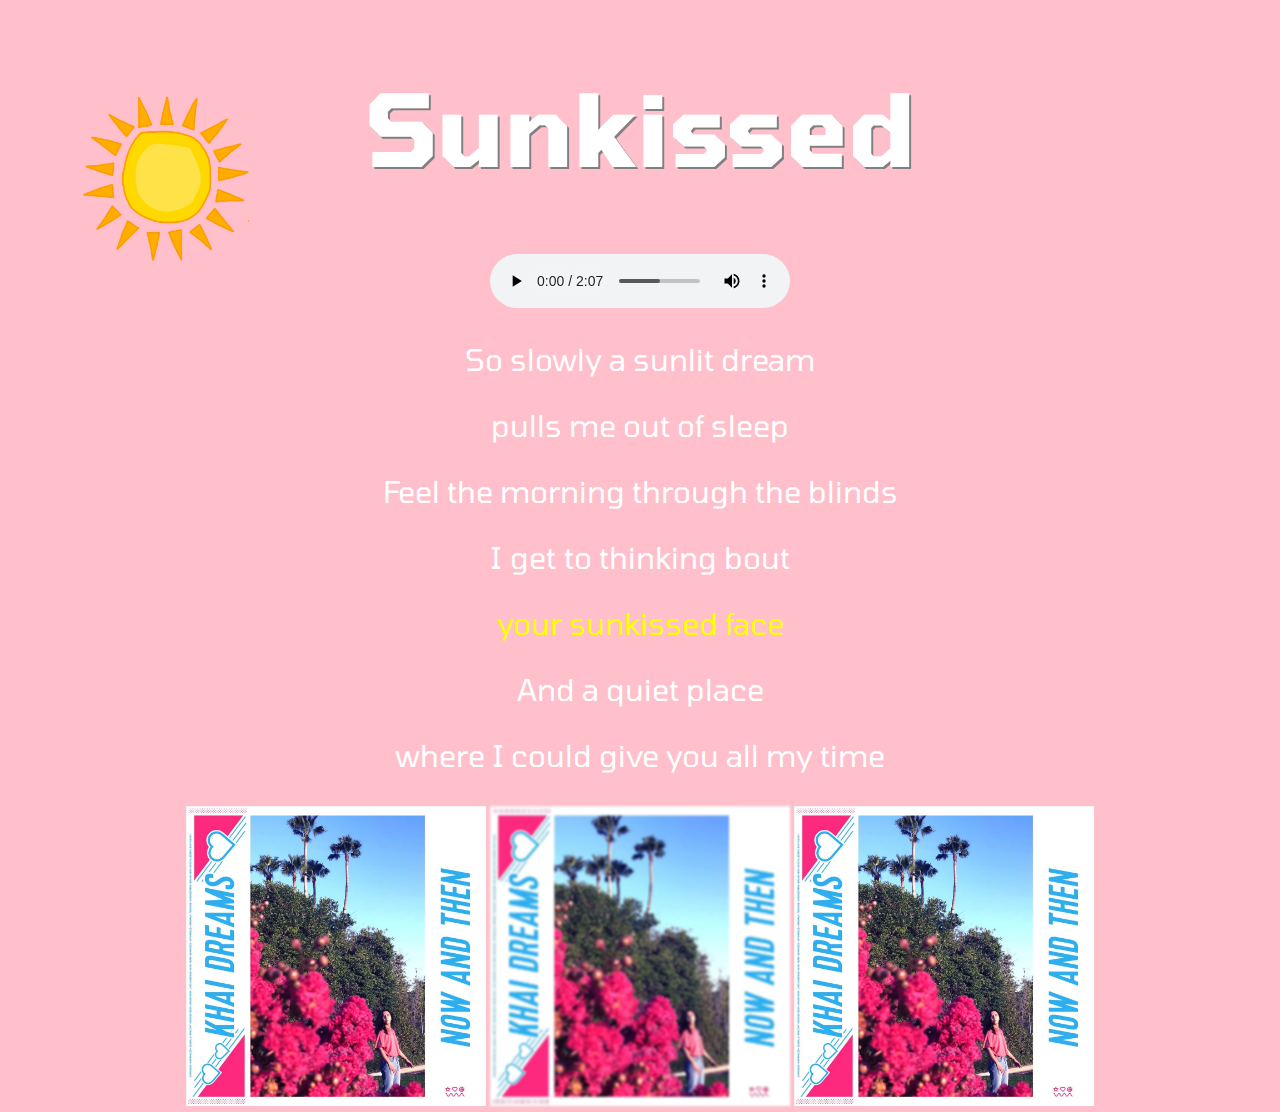
<file: css-diner/index.html>
<!DOCTYPE html>
<html lang="en">

<head>
  <meta name="viewport" content="width=device-width, initial-scale=1">
  <link rel="stylesheet" type="text/css" href="style.css">
  <title>My Sweet Page</title>
  <link href="https://fonts.googleapis.com/css?family=Tomorrow&display=swap" rel="stylesheet">
</head>

<body>

  <img src="sun.png" id="sun">


  <h1>Sunkissed</h2>

    <audio controls>
      <source src="khai dreams - sunkissed.mp3" type="audio/mpeg">
    </audio>


    <div class="my-fun-class">
      <p>So slowly a sunlit dream</p>
      <p>pulls me out of sleep</p>
      <p>Feel the morning through the blinds</p>
      <p>I get to thinking bout</p>
      <p>your sunkissed face</p>
      <p>And a quiet place</p>
      <p>where I could give you all my time</p>
    </div>
    <table>
      <tr class="album">
         <th><img src="images/sunkissed.jpg"></th>
         <th><img src="images/sunkissed.jpg"></th>
         <th><img src="images/sunkissed.jpg"></th>
      </tr>
    </table>



</body>

</html>
</file>
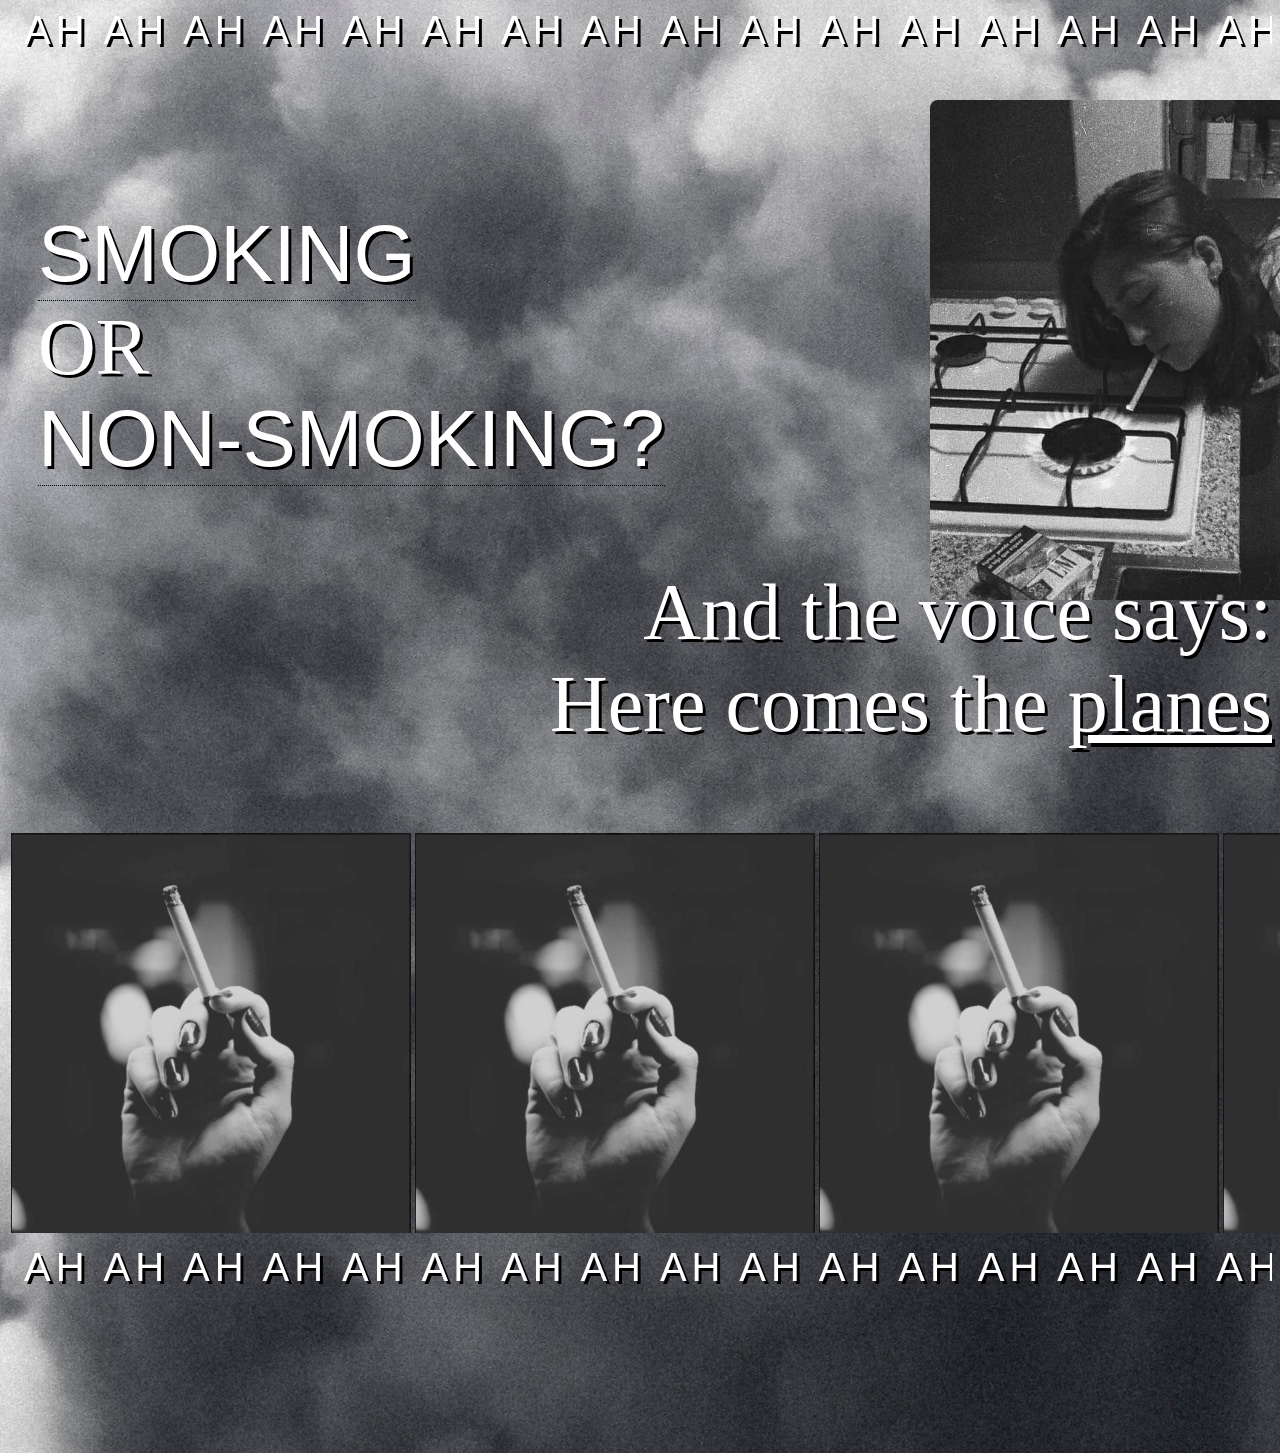
<file: here-come-the-planes/index.html>
<!DOCTYPE html>
<html>
  <head>
    <title>Esther</title>
    <style>
    /* CSS goes here */
    body {
      background-color:white;
      color: white;
      text-align: center;
      font-size: 40px;
      background-image: url("jens-johnsson-qFYBki6u3Ik-unsplash.jpg");
      text-shadow: 3px 3px black;
      font-family: "futura",sans-serif;
    }

    .topimg{
      border-radius: 8px;
      filter: grayscale(100%);
      animation:fadeIn 10s;
    }


    .one{
      margin-left: 30px;
      text-align: left;
      color: white;
      font-size: 80px;
    }

    .tooltip{
      position: relative;
      display: inline-block;
      border-bottom: 1px dotted black;
      color:white;
    }

    .tooltip .tooltiptext {
      visibility: hidden;
      font-size: 30px;
      width: 100px;
      background-color: black;
      color: white;
      text-align: center;
      border-radius: 6px;
      padding: 5px 0;
      position: absolute;
      z-index: 1;
    }

    .tooltip:hover .tooltiptext {
      visibility: visible;
    }


    .tooltip2{
      position: relative;
      display: inline-block;
      border-bottom: 1px dotted black;
      color:white;
    }

    .tooltip2 .tooltiptext2 {
      font-size:30px;
      visibility: hidden;
      width: 120px;
      background-color: black;
      color: #fff;
      text-align: center;
      border-radius: 6px;
      padding: 10px 0;
      position:absolute;
      z-index:1;
    }

   .tooltip2:hover .tooltiptext2 {
     visibility: visible;
    }

    .voice{
      font-size: 80px;
      color:white;
      margin-left: 50px;
    }


    .marquee {
       font-size:40px;
       position: relative;
       width: 100vw;
       max-width: 100%;
       height: 200px;
       overflow: hidden;
       letter-spacing: 5px;
    }

    .track {
       position: absolute;
       white-space: nowrap;
       will-change: transform;
       animation: marquee 32s linear infinite;
    }

    .content{color:white;}

  @keyframes marquee {
    from { transform: translateX(0); }
    to { transform: translateX(-50%); }
  }


    .one{
      animation:fadeIn 2s;
    }

    .voice{
      animation:fadeIn 7s;
    }


    @keyframes fadeIn{
      from{
        opacity:0;
      }
      to{
        opacity:1;
      }
    }


   a{
     color: white;
     text-shadow: 3px 4px black;
   }

   a:hover{
     color:gray;
   }


  /* CSS STOPS here */
    </style>
  </head>







<!-- HTML goes here! -->
  <body>


    <div class="marquee">
     <div class="track">
      <div class="content">&nbsp;AH AH AH AH AH AH AH AH AH AH AH AH AH AH AH AH AH AH AH AH AH AH AH AH AH AH AH AH AH AH AH AH AH AH AH AH AH AH AH AH
      </div>
    </div>
    </div>


    <img style ="position: absolute; TOP:100px; left:930px; WIDTH:500px; HEIGHT:500px" SRC="nosmoking.jpeg" class="topimg" >

    <div class="one">
      <div class="tooltip">
        SMOKING
         <span class="tooltiptext">No</span>
      </div>
      <div>
       <font face="futura">OR</font>
     </div>
       <div class="tooltip2">NON-SMOKING?
          <span class="tooltiptext2">Yes</span>
       </div>
       <br/>
   </div>



    <p class = "voice" align="right">
      <font face="futura">
      And the voice says:
    </br>
    Here comes the <a href="https://franthecrayon.github.io/web-nyu-idm/here-come-the-planes/">planes</a>
  </font>
  </p>

  <table>
    <tr class="card">
      <th><img src="smoking.png" width ="400" height="400"></th>
      <th><img src="smoking.png" width ="400" height="400"></th>
      <th><img src="smoking.png" width ="400" height="400"></th>
      <th><img src="smoking.png" width ="400" height="400"></th>
    </tr>
  </table>


  <div class="marquee">
   <div class="track">
    <div class="content">&nbsp;AH AH AH AH AH AH AH AH AH AH AH AH AH AH AH AH AH AH AH AH AH AH AH AH AH AH AH AH AH AH AH AH AH AH AH AH AH AH AH AH
    </div>
  </div>
  </div>


  </body>
</html>
<!-- HTML STOPS here! -->
</file>
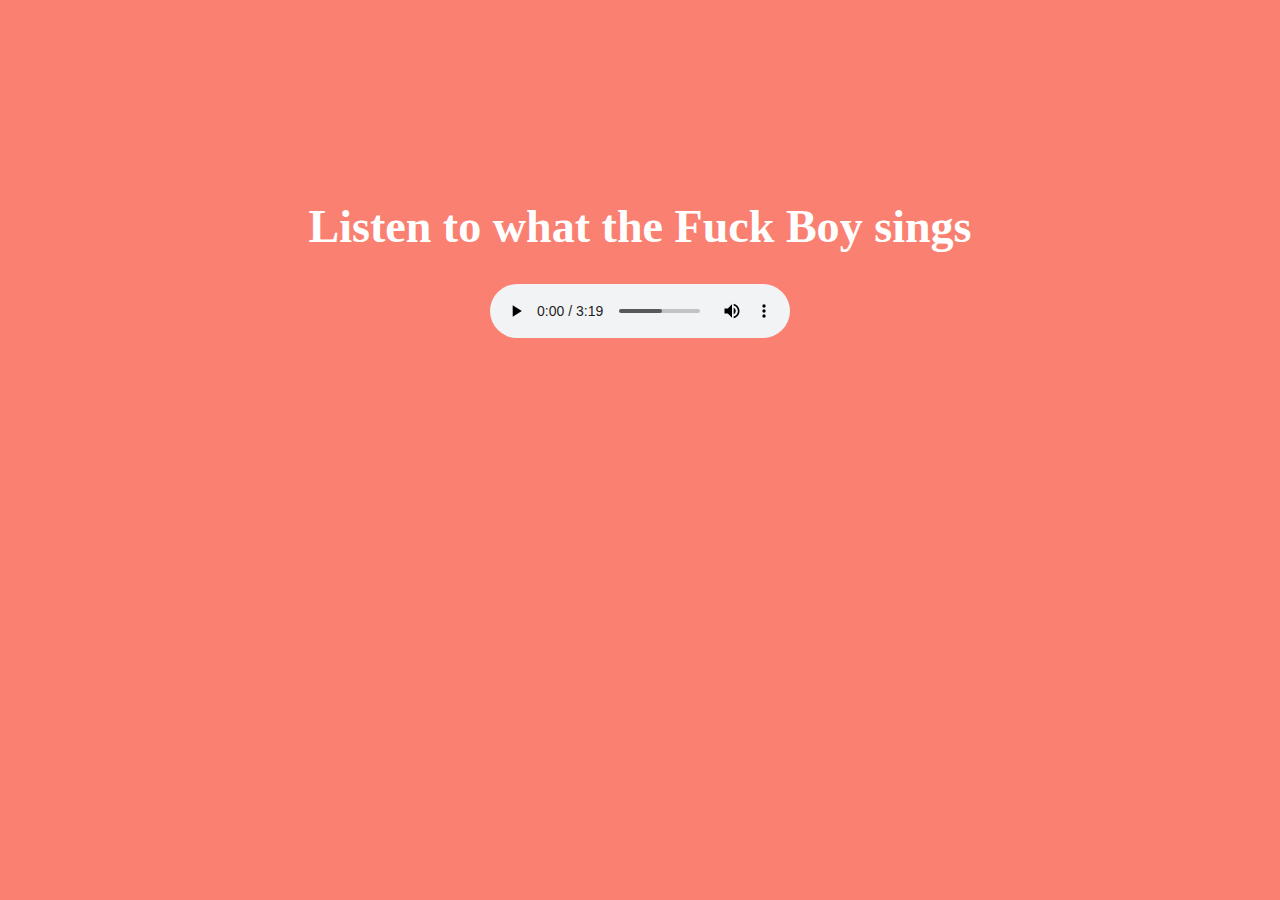
<file: orange/index.html>
<!DOCTYPE html>
<html lang="en">

<head>
  <meta name="viewport" content="width=device-width, initial-scale=1">
  <link rel="stylesheet" type="text/css" href="style.css">
  <title>✨ORANGE LAUV✨</title>
</head>

<body>
  <h1>Listen to what the Fuck Boy sings</h1>

  <audio controls autoplay>
    <source src="lonely.mp3" type="audio/mpeg">
  </audio>

</body>

</html>
</file>
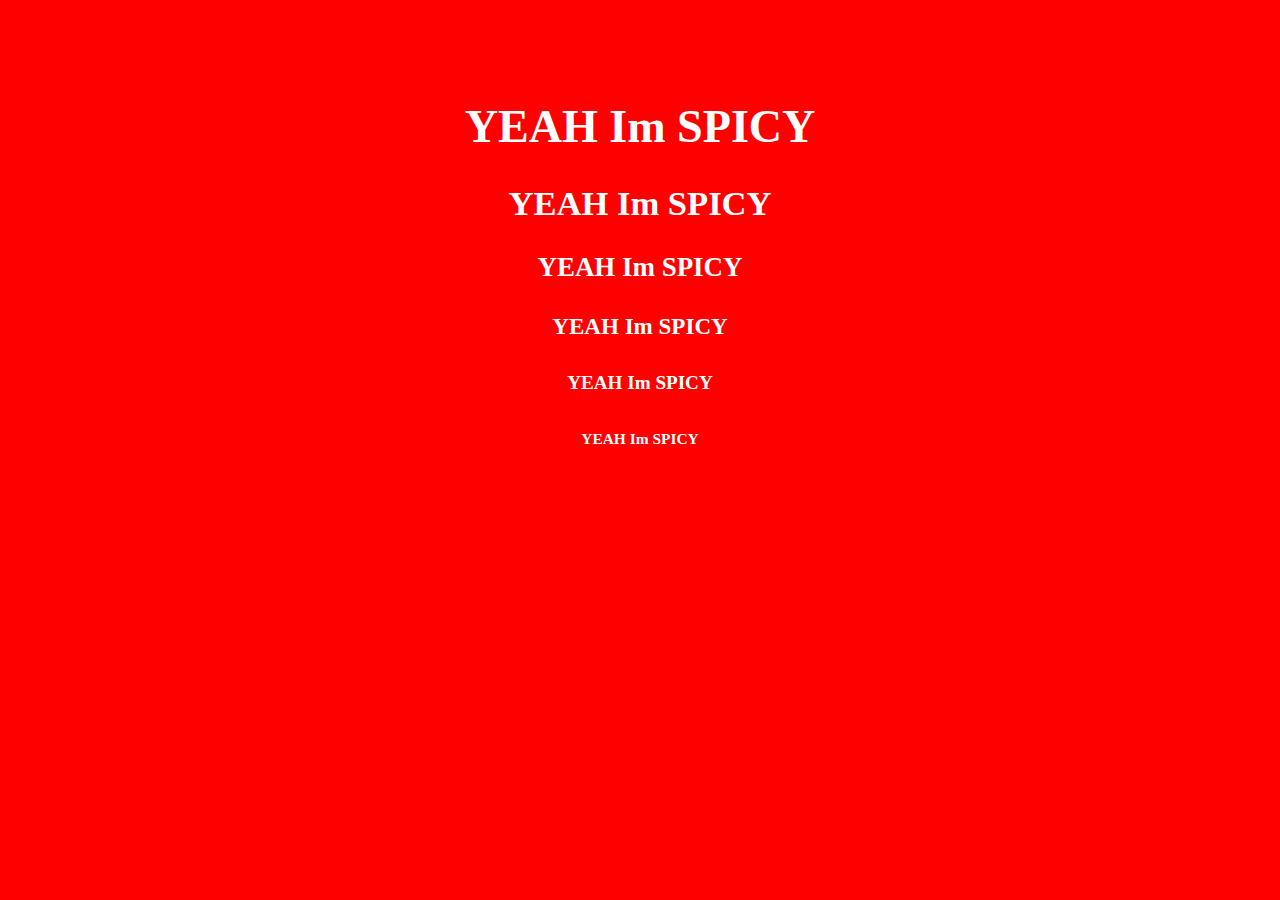
<file: red/index.html>
<!DOCTYPE html>
<html lang="en">

<head>
  <meta name="viewport" content="width=device-width, initial-scale=1">
  <link rel="stylesheet" type="text/css" href="style.css">
  <title>✨RED LAUV✨</title>
</head>

<body>
  <h1>YEAH Im SPICY</h1>
  <h2>YEAH Im SPICY</h2>
  <h3>YEAH Im SPICY</h3>
  <h4>YEAH Im SPICY</h4>
  <h5>YEAH Im SPICY</h5>
  <h6>YEAH Im SPICY</h6>
  



</body>

</html>
</file>
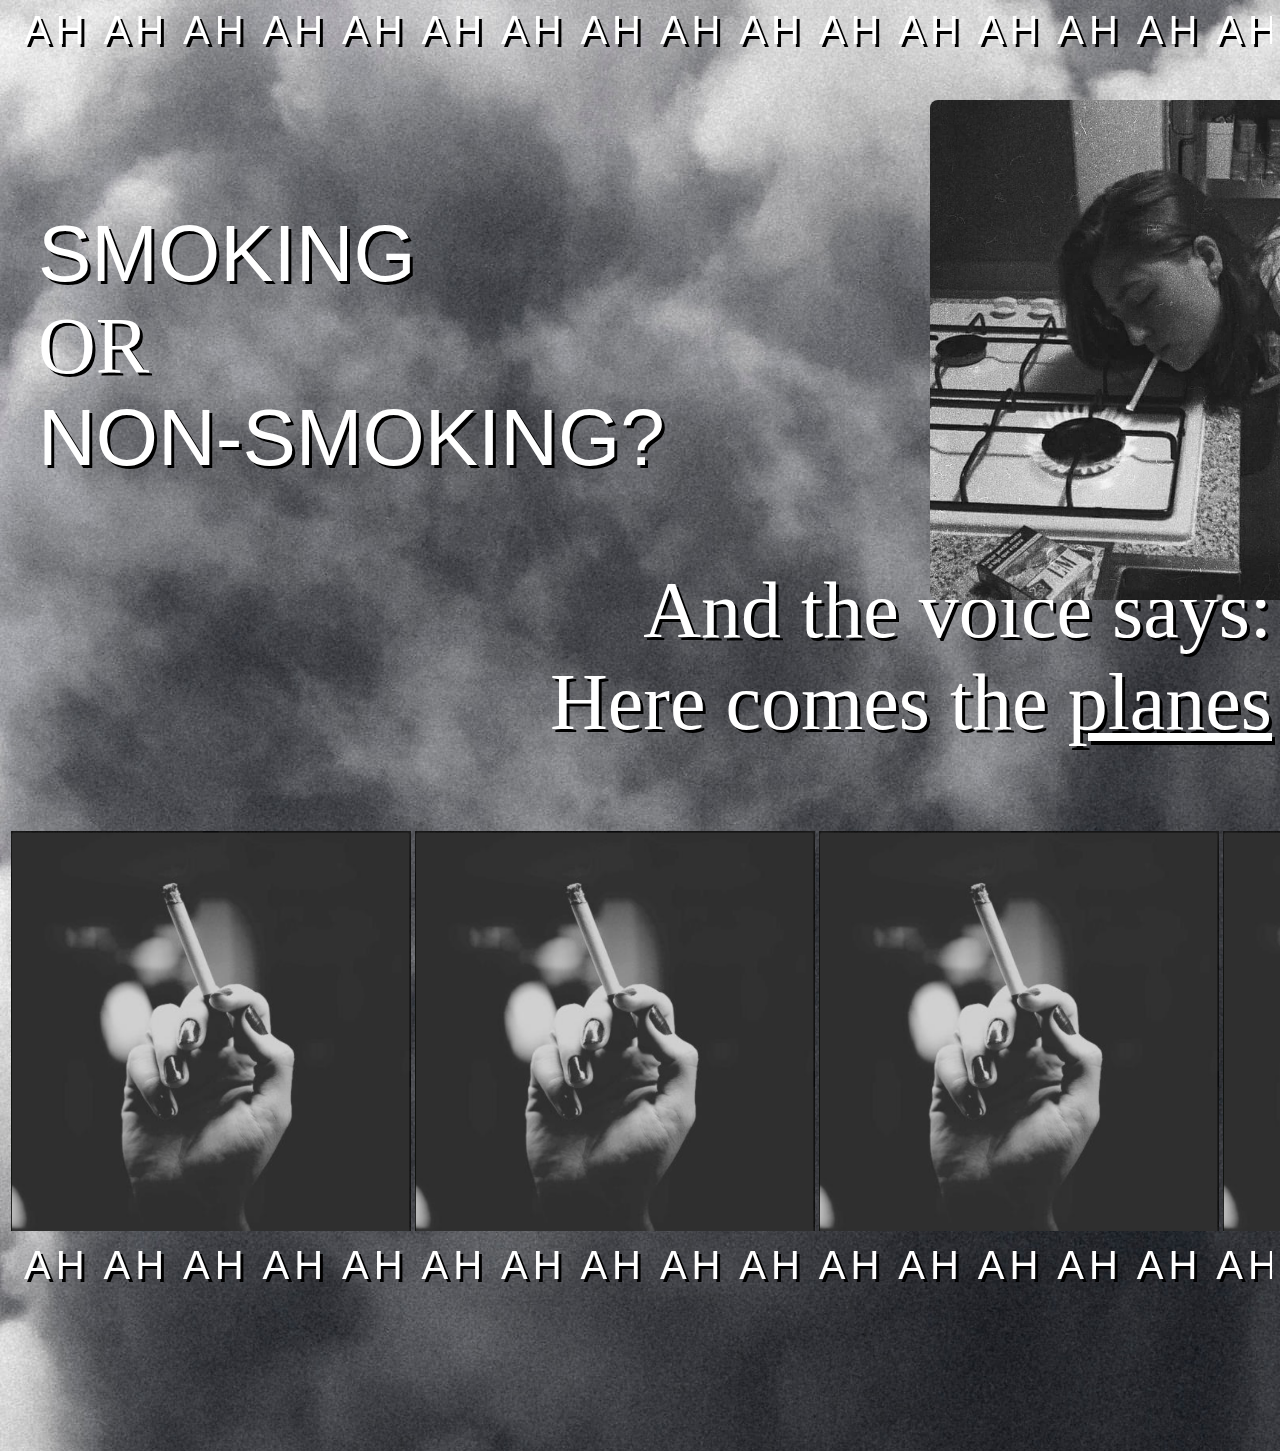
<file: here-come-the-planes/index-commented.html>
<!DOCTYPE html>
<!-- it is an instruction to the web browser about what version of HTML the page is written in. -->
<html>
<head>
  <title>Esther</title>
  <style>
    /* CSS goes here */
    body {
      background-color: white;   /* it sets the whole page's background color */
      color: white;  /* it decides the color of the text basically. */
      text-align: center;  /* The text-align property specifies the horizontal alignment of text in an element. */
      font-size: 40px; /* The font-size in body tag is used as a ruler.(i call it so.) If you set a font-size of 20px on the body element, then 1em = 20px and 2em = 40px */
      background-image: url("jens-johnsson-qFYBki6u3Ik-unsplash.jpg");/* this line adds the image to this page as the background image */
      text-shadow: 3px 3px black;/* it adds the shadows to the text. downward 3px, rightward 3px, and the color of the shadow is black */
      font-family: "futura", sans-serif;
      /* it decides all the font in this page */
    }

    .topimg {/* this is calling the class that i have made in body. */
      border-radius: 8px; /* it makes the image having a curvy border */
      filter: grayscale(100%);/* this line makes the colorful image in black and white*/
      animation: fadeIn 10s;  /* this line let the image to fade in when you load the website */

    }


    .one {
      margin-left: 30px;/* this let the text in class "one" have the margin, which is invisible, that is 30px away from the left side of the web page. */
      text-align: left;/* the text will keep left */
      color: white;
      font-size: 80px;/* the text in class "one" have the font size that is 80px */
    }

    .tooltip {/* tooltip is the one that people often use when you put the mouse on sth, the definition will jump out in a small box or something. */
      position: relative; /* The element is positioned relative to its normal position, so "left:20px" adds 20 pixels to the element's LEFT position */
      display: inline-block;
      /* Compared to display: inline, the major difference is that display: inline-block allows to set a width and height on the element. */
      /* Compared to display: block, the major difference is that display: inline-block does not add a line-break after the element, so the element can sit next to other elements. */
      border-bottom: 1px black;/* it sets the border bottom's style. It is the shorthand property for border-bottom-width, border-bottom-color and border-bottom-style. */
      color: white;
    }

    .tooltip .tooltiptext {
      visibility: hidden;/* when the mouse is not hovering on the text, the tooltip is invisible, which is equal to "hidden" */
      font-size: 30px;
      width: 100px;
      /* it changes the width of the black box that is surrounding the text. If I change it to 10px, the black box will be too small. */
      background-color: black;  /* the background color of the tooltip is black. */
      color: white;  /* the color of the text in tooltip is white */
      text-align: center;
      border-radius: 6px;  /* this rounds the cornor of the outer border edge. */
      padding: 5px;  /* The CSS padding properties are used to generate space around an element's content, inside of any defined borders.  */
      position: absolute;
      z-index: 1; /* it sets the stack order of the element. If the z-index of sth is negative, that thing will be placed behind others that have positive z-index. */
    }

    .tooltip:hover .tooltiptext {
      visibility: visible;
      /* /when the mouse is hovering on the text, the tooltip will be visible. */
    }


    .tooltip2 {
      position: relative;
      /* the defualt positioning is static. Using relative enables us to move the element around by using top, left and so on. */
      display: inline-block;
      border-bottom: 1px black;
      color: white;
    }

    .tooltip2 .tooltiptext2 {
      font-size: 30px;
      visibility: hidden;
      width: 120px;
      background-color: black;
      color: #fff;
      text-align: center;
      border-radius: 6px;
      padding: 10px;
      position: absolute;
      z-index: 1;
    }

    .tooltip2:hover .tooltiptext2 {
      visibility: visible;
    }

    .voice {
      font-size: 80px;
      color: white;
      margin-left: 50px;
    }


    .marquee {
      font-size: 40px;
      position: relative;
      width: 100vw;  /* hundredths of the viewport width */
      max-width: 100%; /* the max-width property defines the maximum width of an element. %:Defines the maximum width in percent of the containing block */
      height: 200px;  /* it controls the height of the invisible border of the marquee. */
      overflow: hidden;
      /* The CSS overflow property controls what happens to content that is too big to fit into an area. Since I put so many AH in the marquee,
      the web page will be too wide if I don't write overflow to control it.*/
      letter-spacing: 5px;  /* it sets the spaces between every two letters in one word.  */
    }

    .track {
      position: absolute;
      /* absolute is special, since it removes the element from the document flow, and everything else renders as if the absolute element doesn't even exist at all. */
      /* this is useful if I want to stick something into specific position, and I dont want everything else to move around it. */
      white-space: nowrap;
      	/* Sequences of whitespace will collapse into a single whitespace. Text will never wrap to the next line.  */
        /* The text continues on the same line until a <br> tag is encountered */
      will-change: transform;
      /* I looked it up on mozilla, and it says that this "will-change" hints the browser how an element is expected to change. However, it is not recommendable
      to use is too often, for the browser is trying very hard to optimize everything. */
      animation: marquee 32s linear infinite;
      /* this means that marquee lasts for 32 seconds and then it will start over agian, and go on forever.  */
    }

    .content {
      color: white;
    }

    @keyframes marquee {
      /* I searched on the internet, and I think it  controls whole processes and overall details of the animation.
       the word "marquee" behind the @keyframes is the name of the movement. And we have the right to name the movement/animation. */
      from {
        transform: translateX(0);
        /* this transform property applies the transformation to an element. We could make rotation, movement and something to the element.  */
      }

      to {
        transform: translateX(-50%);
        /* since the 50% is negative, to my understanding, it means that the element will be moved to left by 50% of the computed dimension along the x-axis
        This enables the marquee to be infinite, since whenever the element is reaching its 50% of of the x-axis, it will start from the begining. So we could have infinite marquee.  */
      }
    }


    .one {
      animation: fadeIn 2s;
      /* it set the whole time for my text to be complitily visible. I choose fadeIn animation to let the content gradually show on the page, which is cool :) */
    }

    .voice {
      animation: fadeIn 7s;
      /* I set this fadeIn animation to 7s since I want the second part of the lyrics shows gradually after the first part of the lyrics appears complitely.  */
    }


    @keyframes fadeIn {
      from {
        opacity: 0;
        /* basically, it will let the things that make use of fadeIn as animation to change their opacity from 0, which is invisible, to 1. */
      }

      to {
        opacity: 1;
        /* this is the point when the text or image is visible. */
      }
    }


    a {/* The <a> tag defines a hyperlink, which is used to link from one page to another. */
      color: white;
      text-shadow: 3px 4px black;
    }

    a:hover {
      /* something:hover means when the mouse is hovering on the content inside of the class, something will change based on the css properties that are added. */
      color: gray;
      /* in this case, when you put your mouse on the word "planes", it will change its color to gray. */
    }


    /* CSS STOPS here */
  </style>
</head>







<!-- HTML goes here! -->

<body>


  <div class="marquee">
    <!-- creating divs and giving them class names enable me to add css to these content here.  -->
    <!-- The <div> tag defines a division or a section in an HTML document. -->
    <!-- The <div> element is often used as a container for other HTML elements to style them with CSS or to perform certain tasks with JavaScript. -->
    <div class="track">
      <div class="content">&nbsp;AH AH AH AH AH AH AH AH AH AH AH AH AH AH AH AH AH AH AH AH AH AH AH AH AH AH AH AH AH AH AH AH AH AH AH AH AH AH AH AH
        <!-- A non-breaking space is a space that will not break into a new line. -->
      </div>
    </div>
  </div>


  <img style="position: absolute; TOP:100px; left:930px; WIDTH:500px; HEIGHT:500px" SRC="nosmoking.jpeg" class="topimg">
  <!-- we could use "style" to set the style of html element. -->
  <!-- top means I set the image 100px away from the top of the webpage.  -->
  <!-- left means I let the image 930px away from the left edge.  -->

  <div class="one">
    <div class="tooltip">
      SMOKING
      <span class="tooltiptext">No</span>
      <!-- span does not provide visual changes by iteslf; it provides a way to add a hook to a part of a text or a part of a document. -->
    </div>
    <div>
      <font face="futura">OR</font>
      <!-- this is also a way to change the font of the text in html. -->
    </div>
    <div class="tooltip2">NON-SMOKING?
      <span class="tooltiptext2">Yes</span>
    </div>
    <br><!-- br adds an empty line here -->
  </div>



  <p class="voice" align="right">
    <!-- p means paragraph. Browsers automatically add some space (margin) before and after each <p> element.  -->
    <font face="futura">
      And the voice says:
      </br> <!-- it provides a line break -->
      Here comes the <a href="https://franthecrayon.github.io/web-nyu-idm/here-come-the-planes/">planes</a>
      <!-- The href attribute specifies the URL of the page the link goes to. -->
    </font>
  </p>

  <table>
    <tr class="card"> <!-- this is "table row" that creates a row. -->
      <th><img src="smoking.png" width="400" height="400"></th>  <!-- A table header is defined with the <th> tag. By default, table headings are bold and centered. -->
      <th><img src="smoking.png" width="400" height="400"></th>  <!-- I could just render the images with width and height there, so that I don't need to write css to give them specific size.  -->
      <th><img src="smoking.png" width="400" height="400"></th>
      <th><img src="smoking.png" width="400" height="400"></th>
    </tr>
  </table>  <!-- using table is a good way for me to adjust the layout of images, and there is also a a table data/cell is defined with the <td> tag. -->


  <div class="marquee">
    <div class="track">
      <div class="content">&nbsp;AH AH AH AH AH AH AH AH AH AH AH AH AH AH AH AH AH AH AH AH AH AH AH AH AH AH AH AH AH AH AH AH AH AH AH AH AH AH AH AH
      </div>
    </div>
  </div>


</body>

</html>
<!-- HTML STOPS here! -->
</file>
<file: css-diner/style.css>
/* This is default helpul CSS to include - dont edit this part unless... you want to */
html,
body {
  margin: 0;
  padding: 0;
}

*, *:before, *:after {
  box-sizing: inherit;
}
/* THE END of default helpful basic CSS to include. EDIT the stuff BELOW this line*/
/*
@font-face {
  font-family: 'Lacquer', sans-serif;
  /* src: url('./fonts/VioletSans-Regular.woff') format('woff'); */
  /* font-weight: normal;
  font-style: normal;
} */

body {
  font-family: 'Tomorrow', sans-serif;
  background-color: pink;
  color: white;
  text-align:center;
}

h1{
  font-size: 100px;
  text-shadow: 2px 2px gray;
}
/* Level 1: select all elements of type h1 */

.my-fun-class *{
  color: white;
}
/* level 11;select all elements inside of my-fun-class */

.my-fun-class {
  width: 60%;
  display: block;
  text-align: center;
  margin:auto;
  font-size: 30px;
}
/* level 6: select elements by their class. */

img{
  align-items: baseline;
  width:300px;
  height: 300px;
}

table {
  margin-left:auto;
  margin-right: auto;
}

table :nth-child(2){
  filter:blur(1px);
}
/* level 18:select the nth child element in another element */

p:nth-of-type(5){
   color:yellow;
}
/* level 21: select specific element based on its type
and order in another element */

#sun{
  position: absolute;
  top:80px;
  left:80px;
  width:200px;
  height:200px;
  animation: rotation 2s infinite linear;
}

@keyframes rotation {
  from {
    transform: rotate(0deg);
  }
  to {
    transform: rotate(359deg);
  }
}
</file>
<file: orange/style.css>
html,

body {
  background-color: salmon;
  text-align: center;
  font-size: 1.2em;
  color: white;
}

h1{
  text-align: center;
  margin-top: 200px;
}

@media only screen and (max-width:768px){
  body{
    font-size: 1em;
  }
}

@media only screen and (max-width:812px){
  body{
    font-size: 1em;
  }

  h1{
    margin-top: 140px;
    font-size:1em;
  }
}
</file>
<file: red/style.css>
html,

body{
  color:white;
  background-color: red;
  text-align: center;
  font-size: 1.2em;
}

h1{
  margin-top: 100px;
}
</file>
